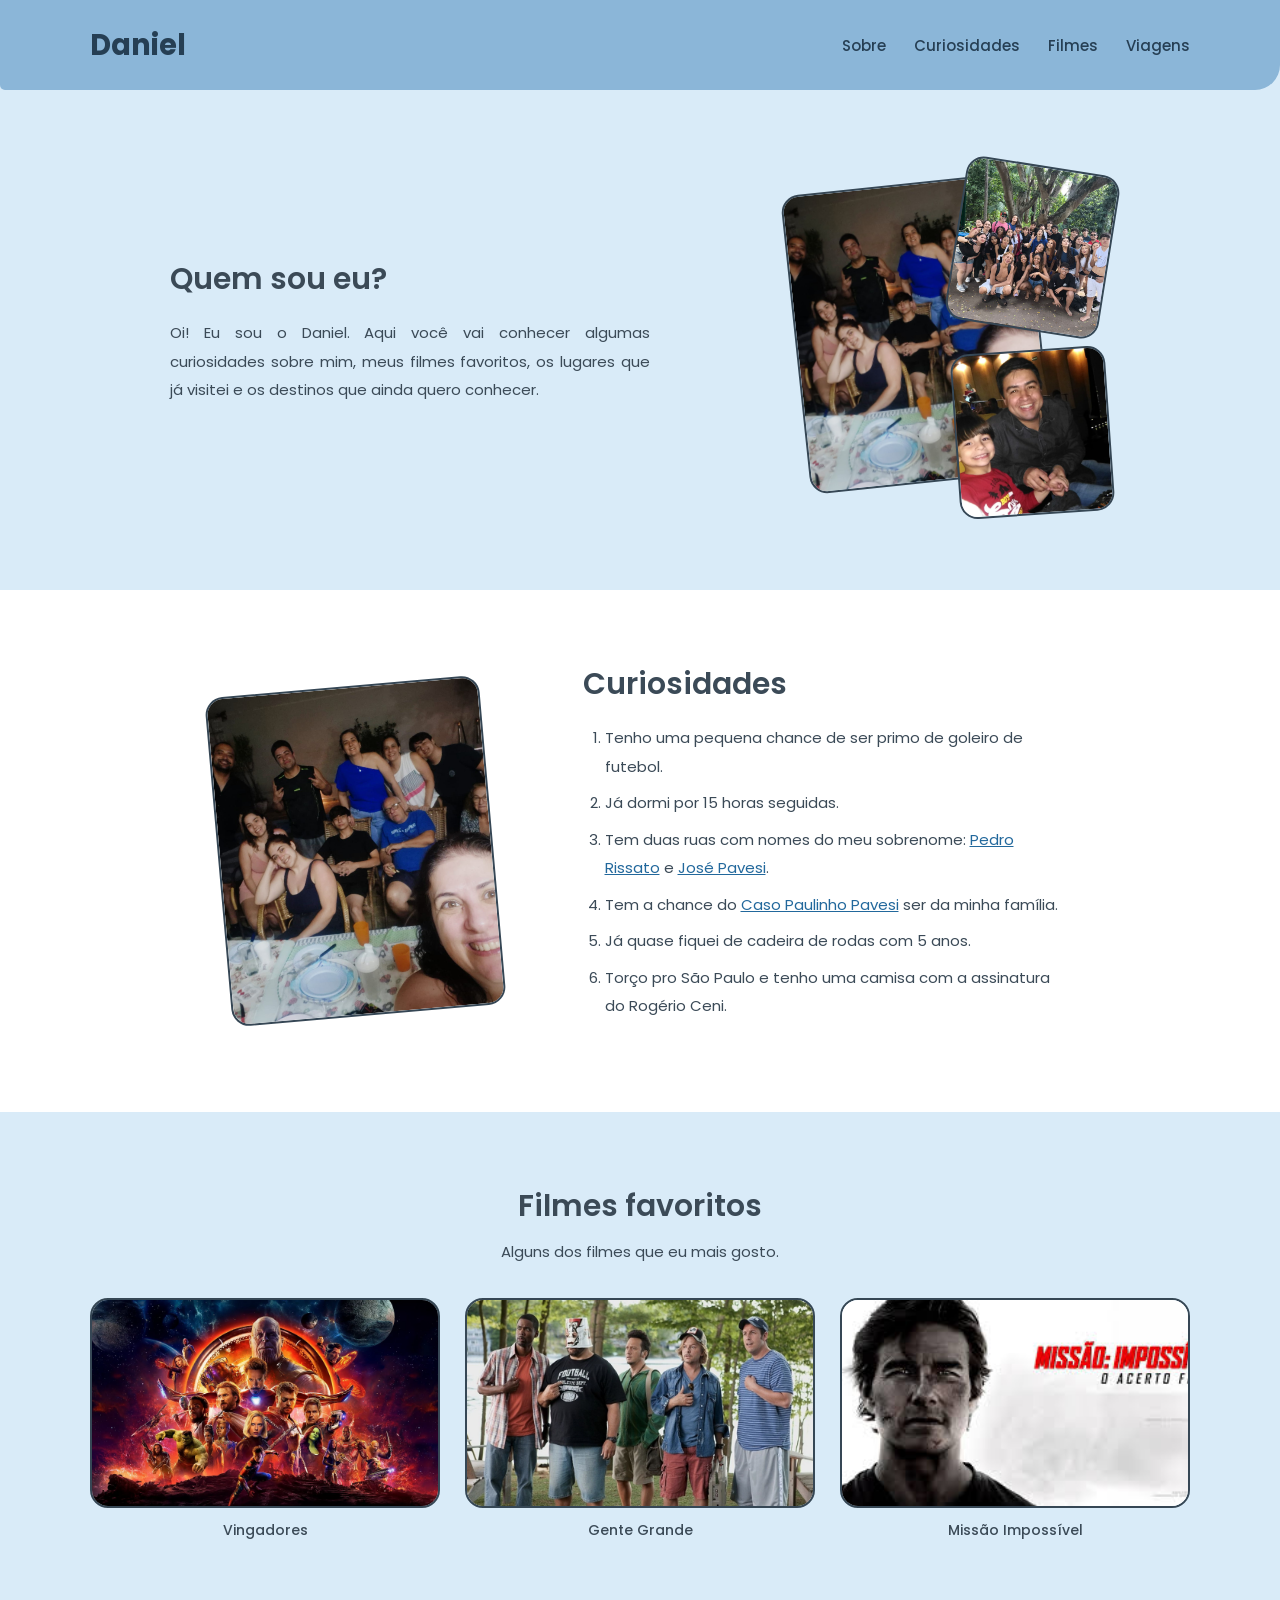
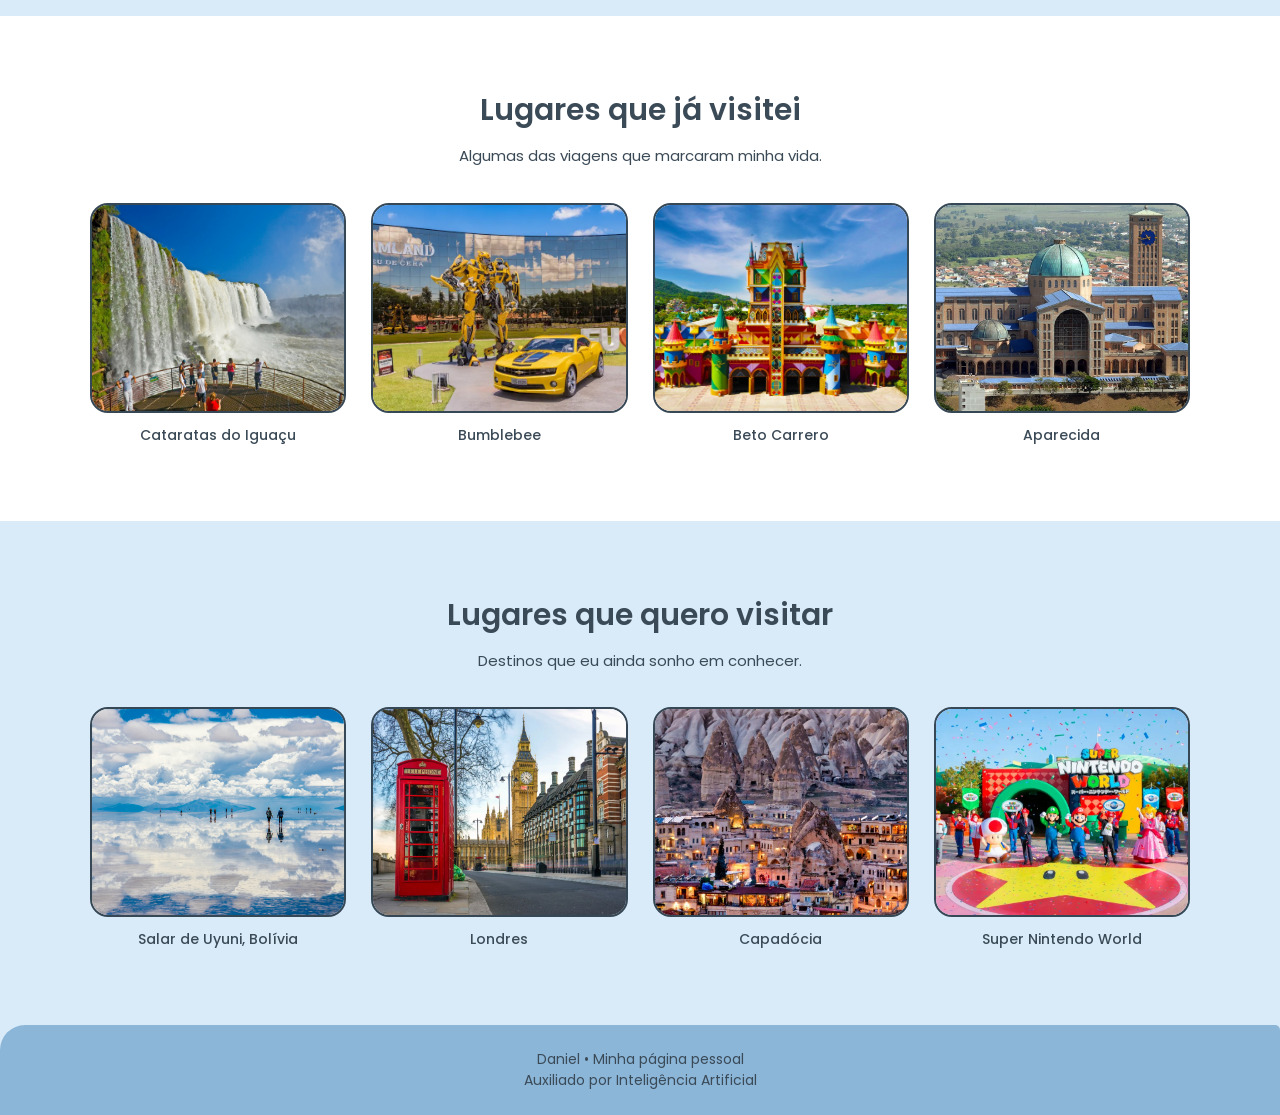
<file: index.html>
<!DOCTYPE html>
<html lang="pt-br">
<head>
    <meta charset="UTF-8">
    <meta name="viewport" content="width=device-width, initial-scale=1.0">
    <title>Daniel | Quem sou eu</title>
    <link rel="shortcut icon" href="flash-6306911_1280.webp" type="image/webp">
    <link rel="preconnect" href="https://fonts.googleapis.com">
    <link rel="preconnect" href="https://fonts.gstatic.com" crossorigin>
    <link href="https://fonts.googleapis.com/css2?family=Poppins:wght@400;500;600;700&display=swap" rel="stylesheet">
    <link rel="stylesheet" href="style.css">
</head>
<body>
    <header>
        <nav class="menu container">
            <a href="#inicio" class="nome">Daniel</a>
            <div class="links">
                <a href="#sobre">Sobre</a>
                <a href="#curiosidades">Curiosidades</a>
                <a href="#filmes">Filmes</a>
                <a href="#visitei">Viagens</a>
            </div>
        </nav>
    </header>

    <main id="inicio">
        <section class="sessao azul" id="sobre">
            <div class="conteudo container">
                <div class="texto">
                    <h1>Quem sou eu?</h1>
                    <p>Oi! Eu sou o Daniel. Aqui você vai conhecer algumas curiosidades sobre mim, meus filmes favoritos, os lugares que já visitei e os destinos que ainda quero conhecer.</p>
                </div>
                <div class="fotos-sobre">
                    <img src="Familia.jpeg" alt="Minha família" class="foto-principal">
                    <img src="9_C.jpeg" alt="Minha turma" class="foto-secundaria">
                    <img src="papai.jpeg" alt="Meu pai" class="foto-terceira">
                </div>
            </div>
        </section>

        <section class="sessao branca" id="curiosidades">
            <div class="conteudo container">
                <div class="foto">
                    <img src="Familia.jpeg" alt="Foto com minha família">
                </div>
                <div class="texto">
                    <h2>Curiosidades</h2>
                    <ol>
                        <li>Tenho uma pequena chance de ser primo de goleiro de futebol.</li>
                        <li>Já dormi por 15 horas seguidas.</li>
                        <li>Tem duas ruas com nomes do meu sobrenome: <a href="https://www.google.com/maps/search/?api=1&query=Rua+Pedro+Rissato" target="_blank" rel="noopener noreferrer">Pedro Rissato</a> e <a href="https://www.google.com/maps/place/R.+Jos%C3%A9+Pavesi+-+Jardim+Ipe,+Po%C3%A7os+de+Caldas+-+MG,+37704-198/" target="_blank" rel="noopener noreferrer">José Pavesi</a>.</li>
                        <li>Tem a chance do <a href="https://g1.globo.com/mg/minas-gerais/noticia/2024/04/16/caso-pavesi-justica-ordena-prisao-de-dois-medicos-condenados-por-envolvimento-na-morte-e-retirada-ilegal-de-orgaos.ghtml" target="_blank" rel="noopener noreferrer">Caso Paulinho Pavesi</a> ser da minha família.</li>
                        <li>Já quase fiquei de cadeira de rodas com 5 anos.</li>
                        <li>Torço pro São Paulo e tenho uma camisa com a assinatura do Rogério Ceni.</li>
                    </ol>
                </div>
            </div>
        </section>

        <section class="sessao azul" id="filmes">
            <div class="container centro">
                <h2>Filmes favoritos</h2>
                <p>Alguns dos filmes que eu mais gosto.</p>
                <div class="galeria tres">
                    <a class="item" href="https://pt.wikipedia.org/wiki/Avengers:_Endgame" target="_blank" rel="noopener noreferrer">
                        <img src="avengers-infinity-war-official-poster-2018-4o.webp" alt="Vingadores">
                        <span>Vingadores</span>
                    </a>
                    <a class="item" href="https://pt.wikipedia.org/wiki/Adam_Sandler" target="_blank" rel="noopener noreferrer">
                        <img src="cena-de-gente-grande_reproducao_twitter.jpg" alt="Gente Grande">
                        <span>Gente Grande</span>
                    </a>
                    <a class="item" href="https://pt.wikipedia.org/wiki/Mission:_Impossible_%E2%80%93_The_Final_Reckoning" target="_blank" rel="noopener noreferrer">
                        <img src="images.jpg" alt="Missão Impossível">
                        <span>Missão Impossível</span>
                    </a>
                </div>
            </div>
        </section>

        <section class="sessao branca" id="visitei">
            <div class="container centro">
                <h2>Lugares que já visitei</h2>
                <p>Algumas das viagens que marcaram minha vida.</p>
                <div class="galeria quatro">
                    <a class="item" href="https://cataratasdoiguacu.com.br/" target="_blank" rel="noopener noreferrer">
                        <img src="Cataratas-do-Iguacu.jpeg" alt="Cataratas do Iguaçu">
                        <span>Cataratas do Iguaçu</span>
                    </a>
                    <a class="item" href="https://www.comboiguassu.com.br/4-atrativos-dreamland/" target="_blank" rel="noopener noreferrer">
                        <img src="o-transformador-do-zangão-na-frente-mundo-da-fantasia-museu-cera-em-foz-faz-iguacu-perto-das-quedas-famosas-de-110403751.webp" alt="Bumblebee no Dreamland">
                        <span>Bumblebee</span>
                    </a>
                    <a class="item" href="Beto-Carrero-World-Foto-Divulgação.jpg" target="_blank" rel="noopener noreferrer">
                        <img src="Beto-Carrero-World-Foto-Divulgação.jpg" alt="Beto Carrero">
                        <span>Beto Carrero</span>
                    </a>
                    <a class="item" href="https://pt.wikipedia.org/wiki/Aparecida_(S%C3%A3o_Paulo)" target="_blank" rel="noopener noreferrer">
                        <img src="Aparecida.jpeg" alt="Aparecida">
                        <span>Aparecida</span>
                    </a>
                </div>
            </div>
        </section>

        <section class="sessao azul" id="quero-visitar">
            <div class="container centro">
                <h2>Lugares que quero visitar</h2>
                <p>Destinos que eu ainda sonho em conhecer.</p>
                <div class="galeria quatro">
                    <a class="item" href="https://guia.melhoresdestinos.com.br/salar-uyuni-165-c.html" target="_blank" rel="noopener noreferrer">
                        <img src="22-Salar-de-Uyuni-deserto-de-sal-bolivia.jpg" alt="Salar de Uyuni">
                        <span>Salar de Uyuni, Bolívia</span>
                    </a>
                    <a class="item" href="https://www.tripadvisor.com.br/Tourism-g186338-London_England-Vacations.html" target="_blank" rel="noopener noreferrer">
                        <img src="shutterstock_607235345-scaled.webp" alt="Londres">
                        <span>Londres</span>
                    </a>
                    <a class="item" href="https://pt.wikipedia.org/wiki/Capad%C3%B3cia" target="_blank" rel="noopener noreferrer">
                        <img src="goreme-capadocia-turquia-1024x683.jpg" alt="Capadócia">
                        <span>Capadócia</span>
                    </a>
                    <a class="item" href="https://pt.wikipedia.org/wiki/Super_Nintendo_World" target="_blank" rel="noopener noreferrer">
                        <img src="mario_1111.webp" alt="Super Nintendo World">
                        <span>Super Nintendo World</span>
                    </a>
                </div>
            </div>
        </section>
    </main>

    <footer>
        <p>Daniel • Minha página pessoal</p>
        <p>Auxiliado por Inteligência Artificial</p>
    </footer>

</body>
</html>
</file>
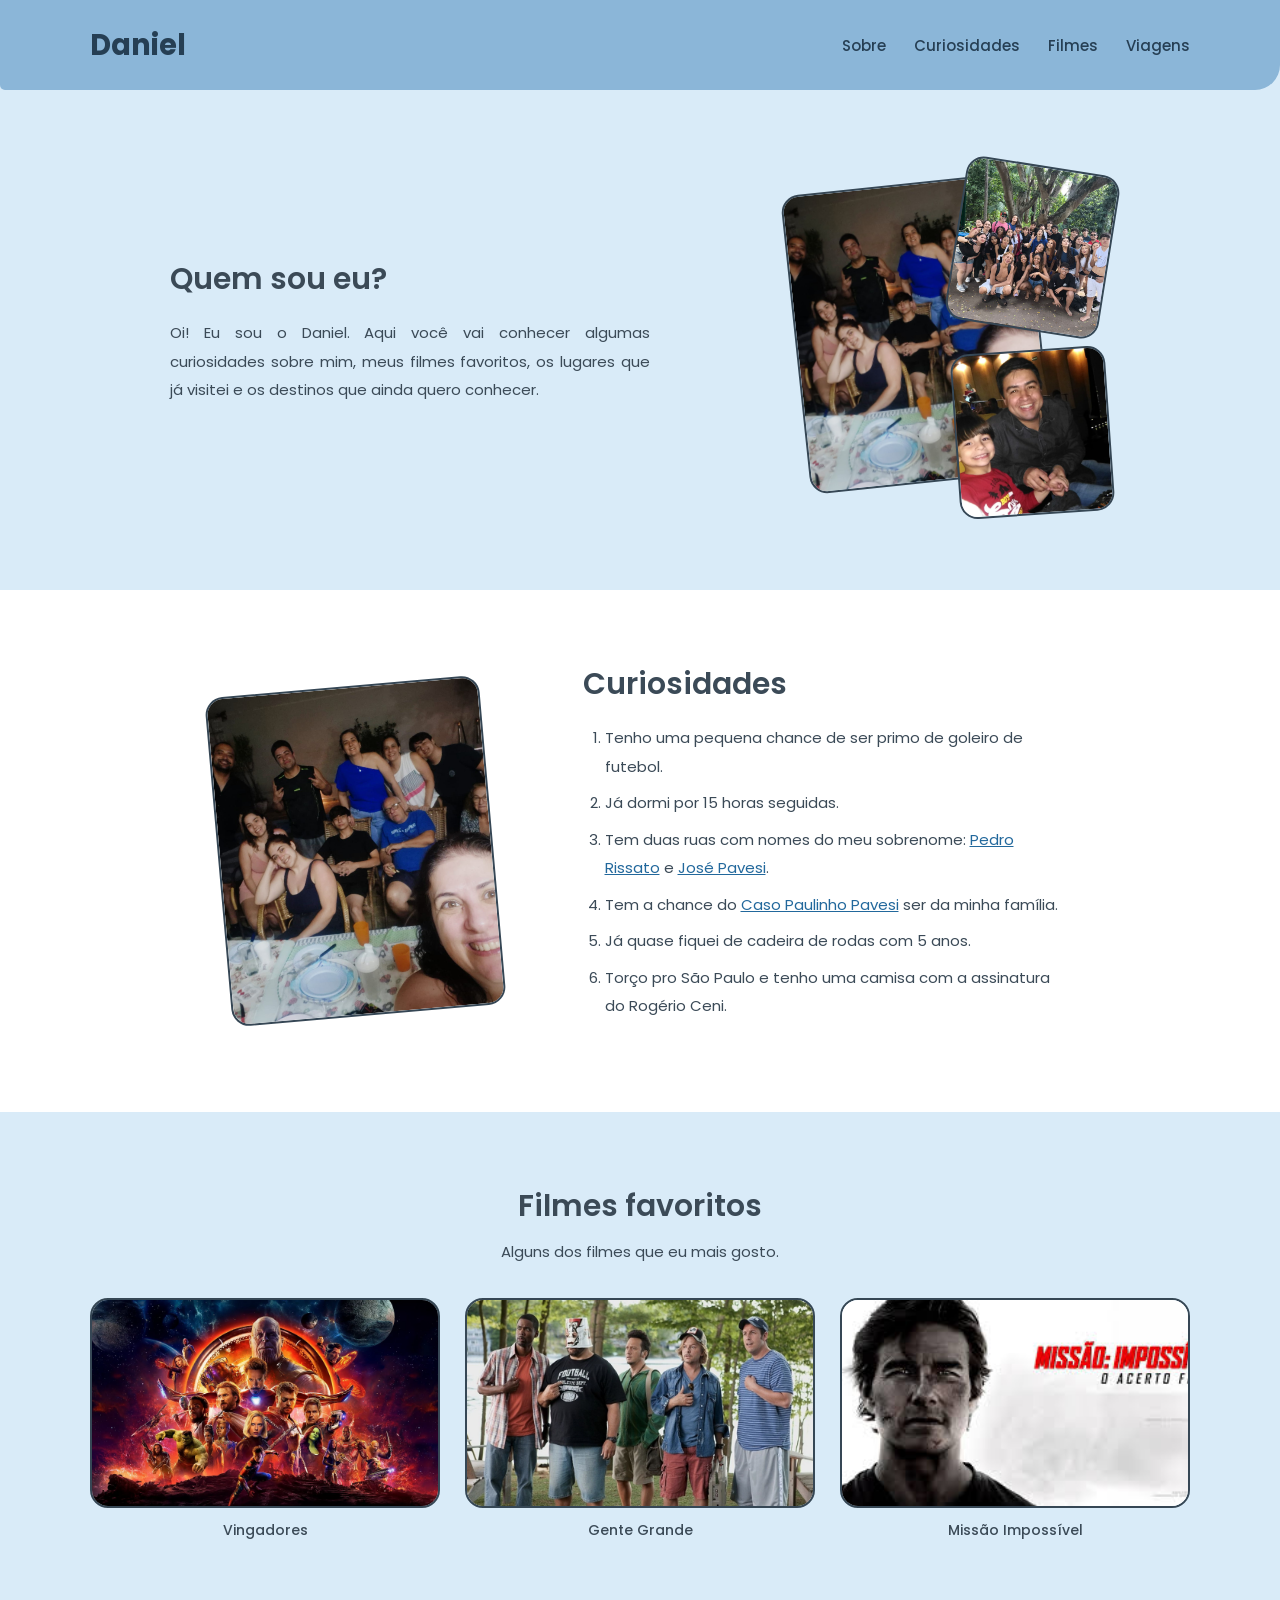
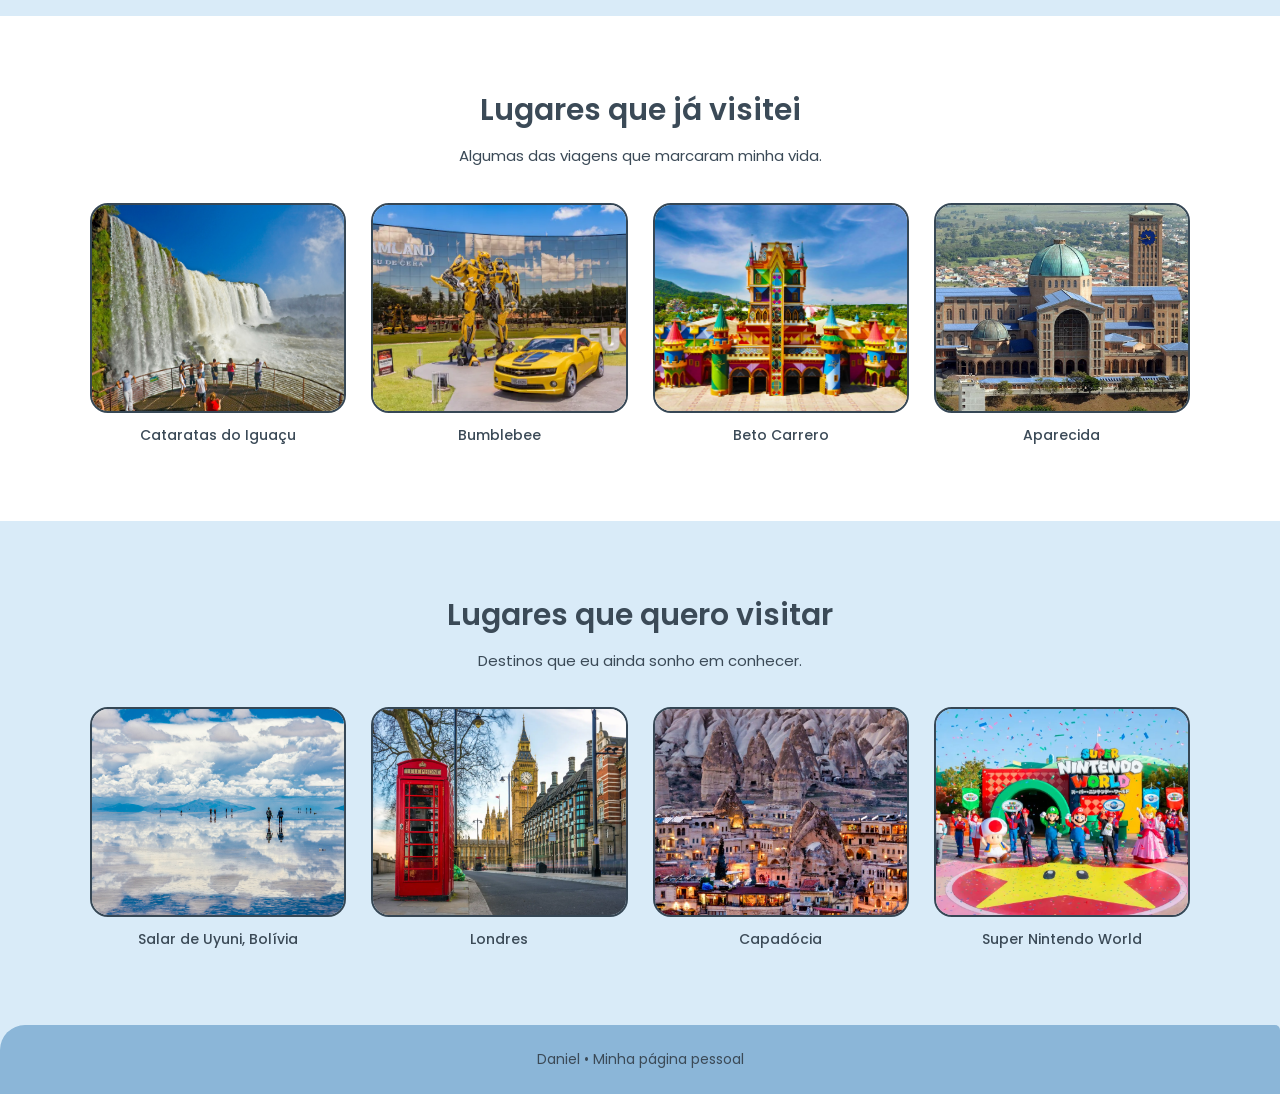
<file: dan.html>
<!DOCTYPE html>
<html lang="pt-br">
<head>
    <meta charset="UTF-8">
    <meta name="viewport" content="width=device-width, initial-scale=1.0">
    <title>Daniel | Quem sou eu</title>
    <link rel="shortcut icon" href="flash-6306911_1280.webp" type="image/webp">
    <link rel="preconnect" href="https://fonts.googleapis.com">
    <link rel="preconnect" href="https://fonts.gstatic.com" crossorigin>
    <link href="https://fonts.googleapis.com/css2?family=Poppins:wght@400;500;600;700&display=swap" rel="stylesheet">
    <link rel="stylesheet" href="style.css">
</head>
<body>
    <header>
        <nav class="menu container">
            <a href="#inicio" class="nome">Daniel</a>
            <div class="links">
                <a href="#sobre">Sobre</a>
                <a href="#curiosidades">Curiosidades</a>
                <a href="#filmes">Filmes</a>
                <a href="#visitei">Viagens</a>
            </div>
        </nav>
    </header>

    <main id="inicio">
        <section class="sessao azul" id="sobre">
            <div class="conteudo container">
                <div class="texto">
                    <h1>Quem sou eu?</h1>
                    <p>Oi! Eu sou o Daniel. Aqui você vai conhecer algumas curiosidades sobre mim, meus filmes favoritos, os lugares que já visitei e os destinos que ainda quero conhecer.</p>
                </div>
                <div class="fotos-sobre">
                    <img src="Familia.jpeg" alt="Minha família" class="foto-principal">
                    <img src="9_C.jpeg" alt="Minha turma" class="foto-secundaria">
                    <img src="papai.jpeg" alt="Meu pai" class="foto-terceira">
                </div>
            </div>
        </section>

        <section class="sessao branca" id="curiosidades">
            <div class="conteudo container">
                <div class="foto">
                    <img src="Familia.jpeg" alt="Foto com minha família">
                </div>
                <div class="texto">
                    <h2>Curiosidades</h2>
                    <ol>
                        <li>Tenho uma pequena chance de ser primo de goleiro de futebol.</li>
                        <li>Já dormi por 15 horas seguidas.</li>
                        <li>Tem duas ruas com nomes do meu sobrenome: <a href="https://www.google.com/maps/search/?api=1&query=Rua+Pedro+Rissato" target="_blank" rel="noopener noreferrer">Pedro Rissato</a> e <a href="https://www.google.com/maps/place/R.+Jos%C3%A9+Pavesi+-+Jardim+Ipe,+Po%C3%A7os+de+Caldas+-+MG,+37704-198/" target="_blank" rel="noopener noreferrer">José Pavesi</a>.</li>
                        <li>Tem a chance do <a href="https://g1.globo.com/mg/minas-gerais/noticia/2024/04/16/caso-pavesi-justica-ordena-prisao-de-dois-medicos-condenados-por-envolvimento-na-morte-e-retirada-ilegal-de-orgaos.ghtml" target="_blank" rel="noopener noreferrer">Caso Paulinho Pavesi</a> ser da minha família.</li>
                        <li>Já quase fiquei de cadeira de rodas com 5 anos.</li>
                        <li>Torço pro São Paulo e tenho uma camisa com a assinatura do Rogério Ceni.</li>
                    </ol>
                </div>
            </div>
        </section>

        <section class="sessao azul" id="filmes">
            <div class="container centro">
                <h2>Filmes favoritos</h2>
                <p>Alguns dos filmes que eu mais gosto.</p>
                <div class="galeria tres">
                    <a class="item" href="https://pt.wikipedia.org/wiki/Avengers:_Endgame" target="_blank" rel="noopener noreferrer">
                        <img src="avengers-infinity-war-official-poster-2018-4o.webp" alt="Vingadores">
                        <span>Vingadores</span>
                    </a>
                    <a class="item" href="https://pt.wikipedia.org/wiki/Adam_Sandler" target="_blank" rel="noopener noreferrer">
                        <img src="cena-de-gente-grande_reproducao_twitter.jpg" alt="Gente Grande">
                        <span>Gente Grande</span>
                    </a>
                    <a class="item" href="https://pt.wikipedia.org/wiki/Mission:_Impossible_%E2%80%93_The_Final_Reckoning" target="_blank" rel="noopener noreferrer">
                        <img src="images.jpg" alt="Missão Impossível">
                        <span>Missão Impossível</span>
                    </a>
                </div>
            </div>
        </section>

        <section class="sessao branca" id="visitei">
            <div class="container centro">
                <h2>Lugares que já visitei</h2>
                <p>Algumas das viagens que marcaram minha vida.</p>
                <div class="galeria quatro">
                    <a class="item" href="https://cataratasdoiguacu.com.br/" target="_blank" rel="noopener noreferrer">
                        <img src="Cataratas-do-Iguacu.jpeg" alt="Cataratas do Iguaçu">
                        <span>Cataratas do Iguaçu</span>
                    </a>
                    <a class="item" href="https://www.comboiguassu.com.br/4-atrativos-dreamland/" target="_blank" rel="noopener noreferrer">
                        <img src="o-transformador-do-zangão-na-frente-mundo-da-fantasia-museu-cera-em-foz-faz-iguacu-perto-das-quedas-famosas-de-110403751.webp" alt="Bumblebee no Dreamland">
                        <span>Bumblebee</span>
                    </a>
                    <a class="item" href="Beto-Carrero-World-Foto-Divulgação.jpg" target="_blank" rel="noopener noreferrer">
                        <img src="Beto-Carrero-World-Foto-Divulgação.jpg" alt="Beto Carrero">
                        <span>Beto Carrero</span>
                    </a>
                    <a class="item" href="https://pt.wikipedia.org/wiki/Aparecida_(S%C3%A3o_Paulo)" target="_blank" rel="noopener noreferrer">
                        <img src="Aparecida.jpeg" alt="Aparecida">
                        <span>Aparecida</span>
                    </a>
                </div>
            </div>
        </section>

        <section class="sessao azul" id="quero-visitar">
            <div class="container centro">
                <h2>Lugares que quero visitar</h2>
                <p>Destinos que eu ainda sonho em conhecer.</p>
                <div class="galeria quatro">
                    <a class="item" href="https://guia.melhoresdestinos.com.br/salar-uyuni-165-c.html" target="_blank" rel="noopener noreferrer">
                        <img src="22-Salar-de-Uyuni-deserto-de-sal-bolivia.jpg" alt="Salar de Uyuni">
                        <span>Salar de Uyuni, Bolívia</span>
                    </a>
                    <a class="item" href="https://www.tripadvisor.com.br/Tourism-g186338-London_England-Vacations.html" target="_blank" rel="noopener noreferrer">
                        <img src="shutterstock_607235345-scaled.webp" alt="Londres">
                        <span>Londres</span>
                    </a>
                    <a class="item" href="https://pt.wikipedia.org/wiki/Capad%C3%B3cia" target="_blank" rel="noopener noreferrer">
                        <img src="goreme-capadocia-turquia-1024x683.jpg" alt="Capadócia">
                        <span>Capadócia</span>
                    </a>
                    <a class="item" href="https://pt.wikipedia.org/wiki/Super_Nintendo_World" target="_blank" rel="noopener noreferrer">
                        <img src="mario_1111.webp" alt="Super Nintendo World">
                        <span>Super Nintendo World</span>
                    </a>
                </div>
            </div>
        </section>
    </main>

    <footer>
        <p>Daniel • Minha página pessoal</p>
    </footer>
</body>
</html>
</file>
<file: style.css>
* {
    box-sizing: border-box;
}

html {
    scroll-behavior: smooth;
}

body {
    margin: 0;
    font-family: "Poppins", sans-serif;
    color: #3b4a57;
    background: #d9ebf8;
}

header {
    background: #8bb6d8;
    min-height: 90px;
    border-radius: 0 0 25px 5px;
}

.container {
    width: min(1100px, 90%);
    margin: auto;
}

.menu {
    min-height: 90px;
    display: flex;
    align-items: center;
    justify-content: space-between;
    gap: 30px;
}

.nome {
    font-size: 29px;
    font-weight: 700;
    color: #263f54;
    text-decoration: none;
}

.links {
    display: flex;
    gap: 28px;
    flex-wrap: wrap;
}

.links a {
    color: #263f54;
    text-decoration: none;
    font-size: 15px;
    font-weight: 500;
}

.links a:hover, .texto a:hover {
    color: #1766a4;
}

.sessao {
    padding: 75px 0;
}

.azul {
    background: #d9ebf8;
}

.branca {
    background: white;
}

.conteudo {
    display: flex;
    align-items: center;
    justify-content: center;
    gap: 90px;
}

.texto {
    flex: 1;
    max-width: 480px;
}

h1, h2 {
    font-size: 30px;
    line-height: 1.3;
    margin: 0 0 20px;
    font-weight: 600;
    color: #3b4a57;
}

.texto p, .texto li, .centro p {
    font-size: 15px;
    line-height: 1.9;
}

.texto p {
    text-align: justify;
}

.texto ol {
    padding-left: 22px;
}

.texto li {
    margin-bottom: 8px;
}

.texto a {
    color: #22689c;
}

.fotos-sobre {
    position: relative;
    width: 370px;
    height: 350px;
    flex-shrink: 0;
}

.fotos-sobre img, .foto img {
    object-fit: cover;
    border: 2px solid #364755;
    border-radius: 18px;
}

.foto-principal {
    position: absolute;
    width: 245px;
    height: 300px;
    left: 55px;
    top: 18px;
    transform: rotate(-6deg);
}

.foto-secundaria {
    position: absolute;
    width: 155px;
    height: 165px;
    right: 0;
    top: 0;
    transform: rotate(9deg);
}

.foto-terceira {
    position: absolute;
    width: 155px;
    height: 165px;
    right: 0;
    bottom: 0;
    transform: rotate(-4deg);
}

.foto {
    width: 275px;
    height: 330px;
    flex-shrink: 0;
    transform: rotate(-5deg);
}

.foto img {
    width: 100%;
    height: 100%;
}

.centro {
    text-align: center;
}

.centro > p {
    margin-top: -8px;
    margin-bottom: 32px;
}

.galeria {
    display: grid;
    gap: 25px;
}

.tres {
    grid-template-columns: repeat(3, minmax(0, 1fr));
}

.quatro {
    grid-template-columns: repeat(4, minmax(0, 1fr));
}

.item {
    display: flex;
    flex-direction: column;
    gap: 12px;
    text-align: center;
    text-decoration: none;
    color: #3b4a57;
    font-weight: 500;
}

.item img {
    display: block;
    width: 100%;
    height: 210px;
    object-fit: cover;
    border: 2px solid #364755;
    border-radius: 18px;
    transition: transform 0.2s ease;
}

.item:hover img {
    transform: translateY(-5px);
}

.item span {
    font-size: 14px;
}

footer {
    background: #8bb6d8;
    border-radius: 25px 5px 0 0;
    text-align: center;
    padding: 24px;
    font-size: 14px;
}

footer p {
    margin: 0;
}

@media (max-width: 800px) {
    .conteudo {
        flex-direction: column;
        gap: 35px;
    }

    .texto {
        max-width: 100%;
    }

    .fotos-sobre {
        max-width: 100%;
    }

    .quatro, .tres {
        grid-template-columns: repeat(2, minmax(0, 1fr));
    }
}

@media (max-width: 520px) {
    .menu {
        flex-direction: column;
        justify-content: center;
        padding: 18px 0;
    }

    .links {
        justify-content: center;
        gap: 12px 18px;
    }

    .sessao {
        padding: 50px 0;
    }

    h1, h2 {
        font-size: 25px;
    }

    .fotos-sobre {
        width: 310px;
    }

    .foto-principal {
        left: 20px;
    }

    .quatro, .tres {
        grid-template-columns: 1fr;
    }

    .item img {
        height: 230px;
    }
}
</file>
